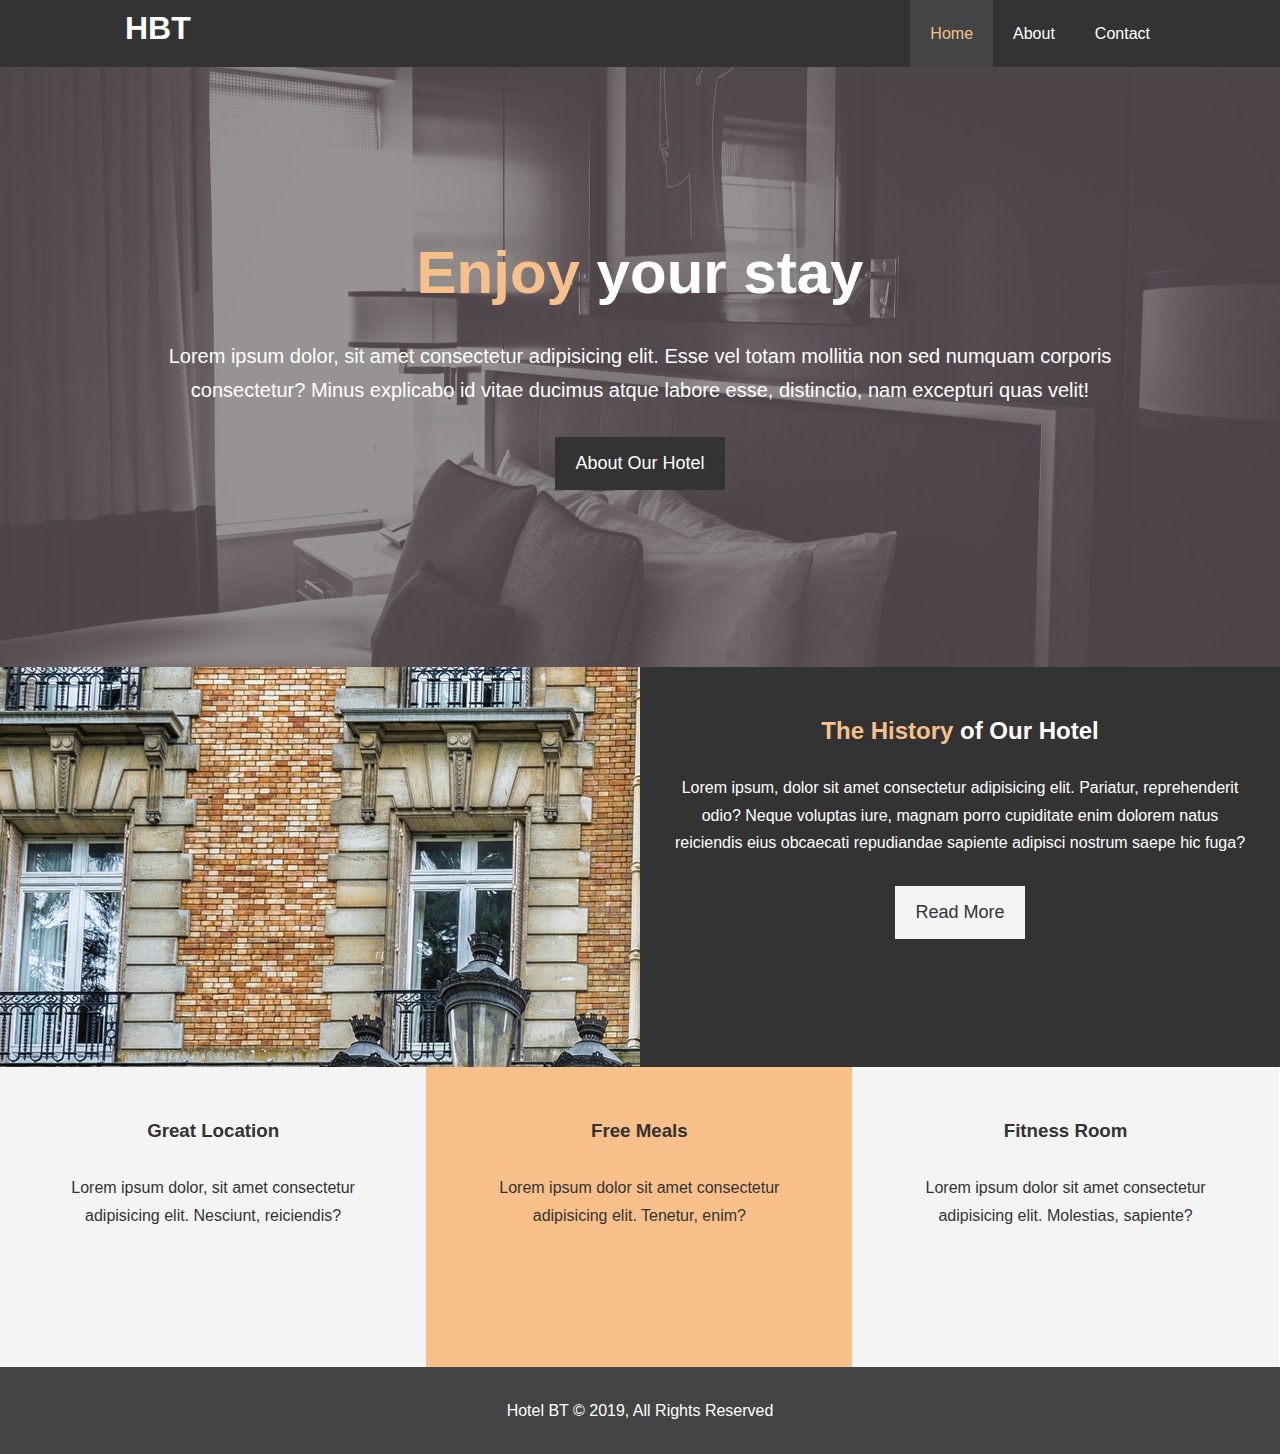
<file: index.html>
<!DOCTYPE html>
<html lang="en">
<head>
    <meta charset="UTF-8">
    <meta name="viewport" content="width=device-width, initial-scale=1.0">
    <meta http-equiv="X-UA-Compatible" content="ie=edge">
    <meta name="description" content="Welcom to the most extraodinary hotel!">
    <meta name="keywords" content="hotel, Boston Hotel, New England Hotel, free meal, free parking hotel, wifi hotel">
    <link rel="stylesheet" href="https://use.fontawesome.com/releases/v5.7.2/css/all.css" integrity="sha384-fnmOCqbTlWIlj8LyTjo7mOUStjsKC4pOpQbqyi7RrhN7udi9RwhKkMHpvLbHG9Sr" crossorigin="anonymous">
    <link rel="stylesheet" href="css/style.css">
    <title>Hotel BT | Welcome</title>
</head>
<body>
    <header>
        <nav>
            <div class="container">
                <h1><a href="index.html">HBT</a></h1>
                <ul>
                    <li><a class="current" href="index.html">Home</a></li>
                    <li><a href="about.html">About</a></li>
                    <li><a href="contact.html">Contact</a></li>
                </ul> 
            </div>
        </nav>
        <section id="showcase">
            <div class="container">
                <h1><span class="text-primary">Enjoy</span> your stay</h1>
                <p>Lorem ipsum dolor, sit amet consectetur adipisicing elit. Esse vel totam mollitia non sed numquam corporis consectetur? Minus explicabo id vitae ducimus atque labore esse, distinctio, nam excepturi quas velit!</p>
                <a class="btn" href="about.html">About Our Hotel</a>
            </div>
        </section>
    </header>
    <section id="home-info">
        <div class="info-img"></div>
        <div class="info-content bg-dark">
            <h2><span class="text-primary">The History</span> of Our Hotel</h2>
            <p>Lorem ipsum, dolor sit amet consectetur adipisicing elit. Pariatur, reprehenderit odio? Neque voluptas iure, magnam porro cupiditate enim dolorem natus reiciendis eius obcaecati repudiandae sapiente adipisci nostrum saepe hic fuga?</p>
            <a class="btn btn-light" href="about.html">Read More</a>
        </div>
    </section>
    <section id="features">
        <div class="box bg-light">
            <i class="fas fa-hotel fa-3x"></i>
            <h3>Great Location</h3>
            <p>Lorem ipsum dolor, sit amet consectetur adipisicing elit. Nesciunt, reiciendis?</p>
        </div>
        <div class="box bg-primary">
            <i class="fas fa-utensils fa-3x"></i>
            <h3>Free Meals</h3>
            <p>Lorem ipsum dolor sit amet consectetur adipisicing elit. Tenetur, enim?</p>
        </div>
        <div class="box bg-light">
            <i class="fas fa-dumbbell fa-3x"></i>
            <h3>Fitness Room</h3>
            <p>Lorem ipsum dolor sit amet consectetur adipisicing elit. Molestias, sapiente?</p>
        </div>
    </section>
    <div class="clr"></div>
    <footer>
        <p>Hotel BT &copy; 2019, All Rights Reserved</p>
    </footer>
</body>
</html>
</file>
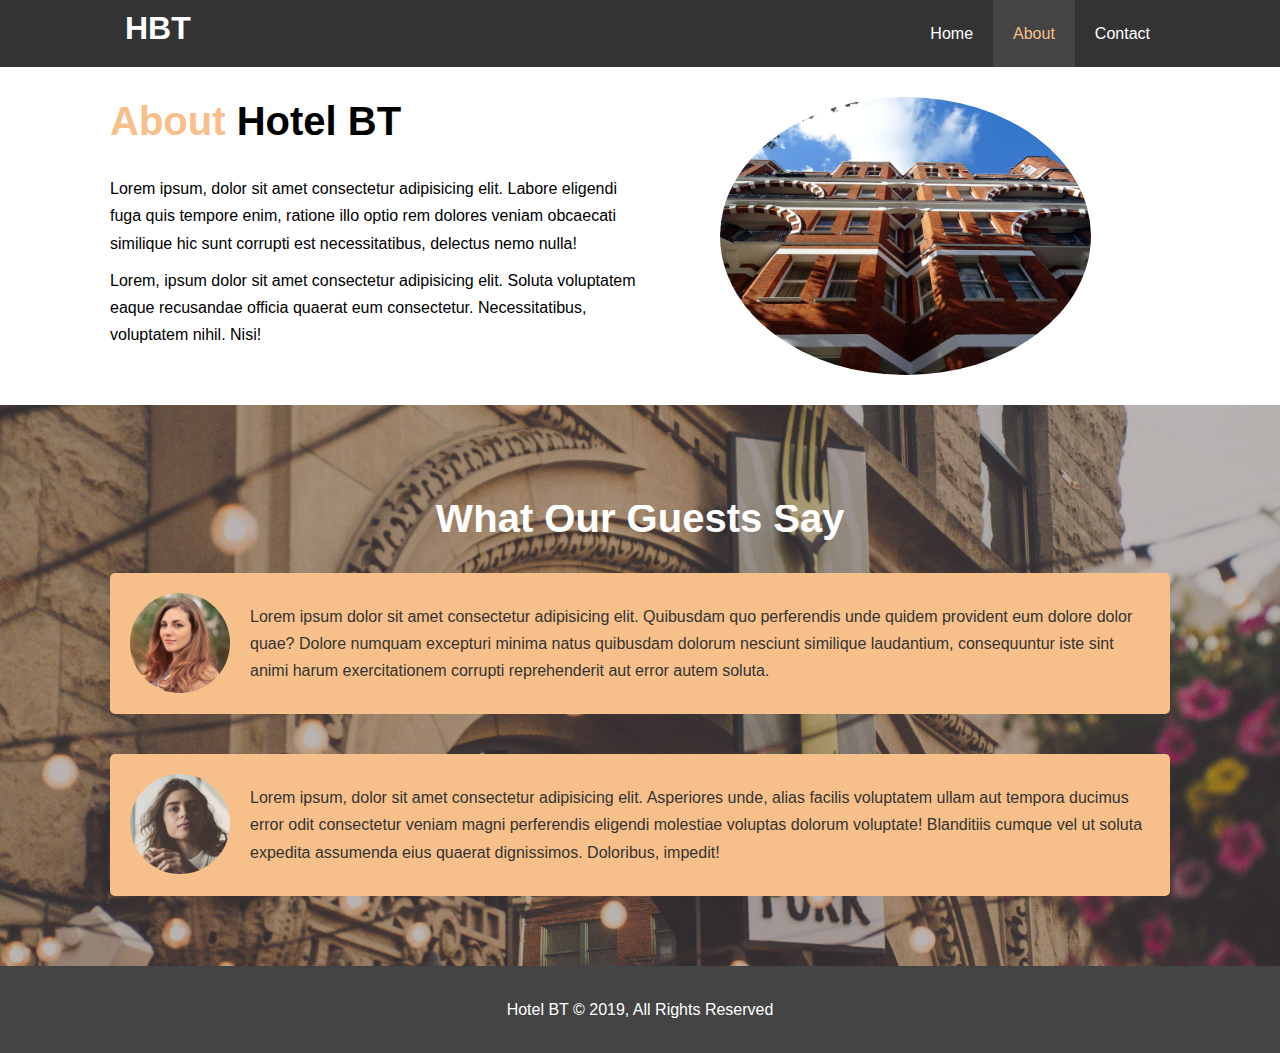
<file: about.html>
<!DOCTYPE html>
<html lang="en">
    <head>
        <meta charset="UTF-8" />
        <meta name="viewport" content="width=device-width, initial-scale=1.0" />
        <meta http-equiv="X-UA-Compatible" content="ie=edge" />
        <meta
            name="description"
            content="Welcom to the most extraodinary hotel!"
        />
        <meta
            name="keywords"
            content="hotel, Boston Hotel, New England Hotel, free meal, free parking hotel, wifi hotel"
        />
        <link
            rel="stylesheet"
            href="https://use.fontawesome.com/releases/v5.7.2/css/all.css"
            integrity="sha384-fnmOCqbTlWIlj8LyTjo7mOUStjsKC4pOpQbqyi7RrhN7udi9RwhKkMHpvLbHG9Sr"
            crossorigin="anonymous"
        />
        <link rel="stylesheet" href="css/style.css" />
        <title>Hotel BT | About</title>
    </head>
    <body>
        <header>
            <nav>
                <div class="container">
                    <h1><a href="index.html">HBT</a></h1>
                    <ul>
                        <li><a  href="index.html">Home</a></li>
                        <li><a class="current" href="about.html">About</a></li>
                        <li><a href="contact.html">Contact</a></li>
                    </ul>
                </div>
            </nav>
        </header>
        <section id="about-info" class="py-3">
            <div class="container">
                <div class="info-left">
                    <h1><span class="text-primary">About</span> Hotel BT</h1>
                    <p>Lorem ipsum, dolor sit amet consectetur adipisicing elit. Labore eligendi fuga quis tempore enim, ratione illo optio rem dolores veniam obcaecati similique hic sunt corrupti est necessitatibus, delectus nemo nulla!</p>
                    <p>Lorem, ipsum dolor sit amet consectetur adipisicing elit. Soluta voluptatem eaque recusandae officia quaerat eum consectetur. Necessitatibus, voluptatem nihil. Nisi!</p>
                </div>
                <div class="info-right">
                    <img src="img/photo-2.jpg" alt="hotel">
                </div>
            </div>
        </section>
        <div class="clr"></div>
        <section id="testimonials" class="py-3">
            <div class="container">
                <h2>What Our Guests Say</h2>
                <div class="testimonial bg-primary">
                    <img src="img/person-1.jpg" alt="Annie">
                    <p>Lorem ipsum dolor sit amet consectetur adipisicing elit. Quibusdam quo perferendis unde quidem provident eum dolore dolor quae? Dolore numquam excepturi minima natus quibusdam dolorum nesciunt similique laudantium, consequuntur iste sint animi harum exercitationem corrupti reprehenderit aut error autem soluta.</p>
                </div>
                <div class="testimonial bg-primary">
                    <img src="img/person-2.jpg" alt="Jen">
                    <p>Lorem ipsum, dolor sit amet consectetur adipisicing elit. Asperiores unde, alias facilis voluptatem ullam aut tempora ducimus error odit consectetur veniam magni perferendis eligendi molestiae voluptas dolorum voluptate! Blanditiis cumque vel ut soluta expedita assumenda eius quaerat dignissimos. Doloribus, impedit!</p>
                </div>
            </div>
        </section>
        <div class="clr"></div>
        <footer>
            <p>Hotel BT &copy; 2019, All Rights Reserved</p>
        </footer>
    </body>
</html>
</file>
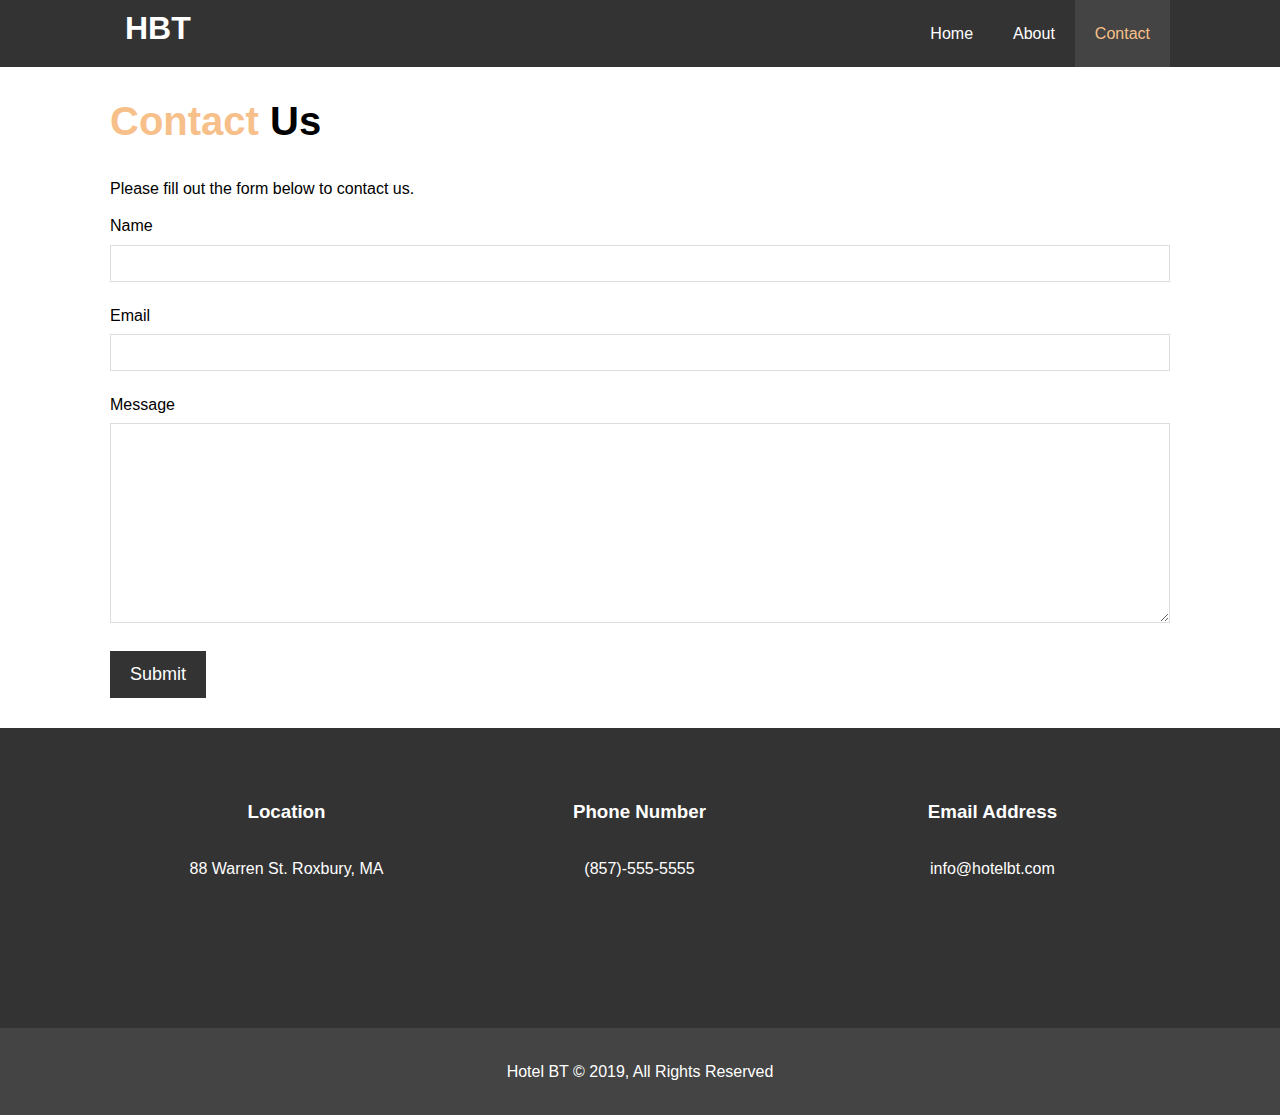
<file: contact.html>
<!DOCTYPE html>
<html lang="en">
<head>
    <meta charset="UTF-8">
    <meta name="viewport" content="width=device-width, initial-scale=1.0">
    <meta http-equiv="X-UA-Compatible" content="ie=edge">
    <meta
    name="description"
    content="Welcom to the most extraodinary hotel!"
    />
    <meta
    name="keywords"
    content="hotel, Boston Hotel, New England Hotel, free meal, free parking hotel, wifi hotel"
    />
    <link
    rel="stylesheet"
    href="https://use.fontawesome.com/releases/v5.7.2/css/all.css"
    integrity="sha384-fnmOCqbTlWIlj8LyTjo7mOUStjsKC4pOpQbqyi7RrhN7udi9RwhKkMHpvLbHG9Sr"
    crossorigin="anonymous"
    />
    <link rel="stylesheet" href="css/style.css" />
    <title>Hotel BT | Contact</title>
</head>
<body>
    <header>
        <nav>
            <div class="container">
                <h1><a href="index.html">HBT</a></h1>
                <ul>
                    <li><a href="index.html">Home</a></li>
                    <li><a href="about.html">About</a></li>
                    <li><a class="current" href="contact.html">Contact</a></li>
                </ul>
            </div>
        </nav>
    </header>
    <section id="contact-form" class="py-3">
        <div class="container">
            <h1><span class="text-primary">Contact</span> Us</h1>
            <p>Please fill out the form below to contact us.</p>
            <form>
                <div class="form-group">
                    <label for="name">Name</label>
                    <input type="text" id="name" name="name">
                </div>
                <div class="form-group">
                    <label for="email">Email</label>
                    <input type="email" id="email" name='email'>
                </div>
                <div class="form-group">
                    <label for="message">Message</label>
                    <textarea id="message" name="message"></textarea>
                </div>
                <button class="btn">Submit</button>
            </form>
        </div>
    </section>
    <section id="contact-info" class="bg-dark">
        <div class='container'>
            <div class="box">
                <i class="fas fa-hotel fa-3x"></i>
                <h3 class="py-2">Location</h3>
                <p>
                    88 Warren St. Roxbury, MA
                </p>
            </div>
            <div class="box">
                <i class="fas fa-phone fa-3x"></i>
                <h3 class="py-2">Phone Number</h3>
                <p>
                    (857)-555-5555
                </p>
            </div>
            <div class="box">
                <i class="fas fa-envelope fa-3x"></i>
                <h3 class="py-2">Email Address</h3>
                <p>
                    info@hotelbt.com
                </p>
            </div>
        </div>
    </section>
    <div class="clr"></div>
    <footer>
        <p>Hotel BT &copy; 2019, All Rights Reserved</p>
    </footer>
</body>
</html>
</file>
<file: css/style.css>
/* Reset */
* {
    margin: 0;
    padding: 0;
    box-sizing: border-box;
}

body {
    font-family: 'Segoe UI', Tahoma, Geneva, Verdana, sans-serif;
    line-height: 1.7em;
}

/* Utility */

.form-group {
    margin-bottom: 20px;
}

.py-1{
    padding: 10px 0;
}

.py-2{
    padding: 20px 0;
}

.py-3{
    padding: 30px 0;
}

.clr{
    clear: both;
}

a {
    text-decoration: none;
}

h1, h2, h3 {
    padding-bottom: 20px;
}

p {
    margin: 10px 0;
}

.container {
    max-width: 1100px;
    margin: auto;
    padding: 0 20px;
    overflow: auto;
}

.text-primary {
    color: #f7c08a;
}

.btn {
    display: inline-block;
    font-size: 18px;
    color: white;
    background: #333;
    padding: 13px 20px;
    border: none;
    cursor: pointer;
}

.btn:hover {
    background: #f7c08a;
    color: #333;
}

.btn-light {
    background: #f4f4f4;
    color: #333;
}

.bg-dark {
    background: #333;
    color: white;
}

.bg-light {
    background: #f4f4f4;
    color: #333;
}

.bg-primary {
    background: #f7c08a;
    color: #333;
}

/* Navbar */
nav {
    background: #333;
    overflow: auto;
}

nav a {
   color: white; 
}

nav h1 {
    float: left;
    padding: 15px;
}

nav ul {
    float: right;
    list-style: none;
}

nav ul li {
    float: left;
}

nav ul li a {
    display: block;
    padding: 20px;
    text-align: center;
}

nav ul li a.current, nav ul li a:hover {
    background: #444;
    color: #f7c08a;
}

/* Showcase */

#showcase {
    background: url("../img/showcase.jpg") no-repeat center center/cover;
    height: 600px;
    color: white;
    text-align: center;
    padding-top: 170px;
}

#showcase h1 {
    font-size: 60px;
    line-height: 1.2em;
}

#showcase p {
    font-size: 20px;
    line-height: 1.7em;
    padding-bottom: 20px;
}

/* Home Info */
#home-info {
    height: 400px;
}

#home-info .info-img {
    float: left;
    width: 50%;
    background: url("../img/photo-1.jpg") no-repeat;
    min-height: 100%
}

#home-info .info-content {
    float: right;
    width: 50%;
    height: 100%;
    text-align: center;
    padding: 50px 30px;
    overflow: hidden;
}

#home-info .info-content p {
    margin-bottom: 30px;
}

/* Features */
.box {
    float: left;
    width: 33.3%;
    padding: 50px;
    text-align: center;
    min-height: 300px;
}

/* About Info */
#about-info .info-left {
    float: left;
    width: 50%;
    min-height: 100%
}

#about-info .info-left h1 {
    font-size: 40px;
    line-height:  1.2em;
}

#about-info .info-right {
    float: right;
    width: 50%;
    min-height: 100%
}

#about-info .info-right img {
    display: block;
    margin: auto;
    width: 70%;
    border-radius: 50%
}

/* Testimonial */
#testimonials {
    background: url("../img/test-bg.jpg") no-repeat center center/cover;
    height: 100%;
    padding-top: 100px;
}

#testimonials h2 {
    color: white;
    text-align: center;
    padding-bottom: 40px;
    font-size: 40px;
}

#testimonials .testimonial {
    padding: 20px;
    margin-bottom: 40px;
    border-radius: 5px;
}

#testimonials .testimonial img {
    width: 100px;
    float: left;
    margin-right: 20px;
    border-radius: 50%;
    opacity: 0.9;
}

/* Contact */
#contact-form h1 {
    font-size: 40px;
    line-height: 1.2em;
}

#contact-form label {
    display: block;
    margin-bottom: 5px;
}

#contact-form input, #contact-form textarea {
    width: 100%;
    padding: 10px;
    border: 1px #ddd solid;
}

#contact-form textarea {
    height: 200px;
}

#contact-form input:focus, #contact-form textarea:focus {
    outline: none;
    border-color: #f7c08a;
}

/* Footer */
footer {
    text-align: center;
    padding: 20px;
    background: #444;
    color: white;
}
</file>
